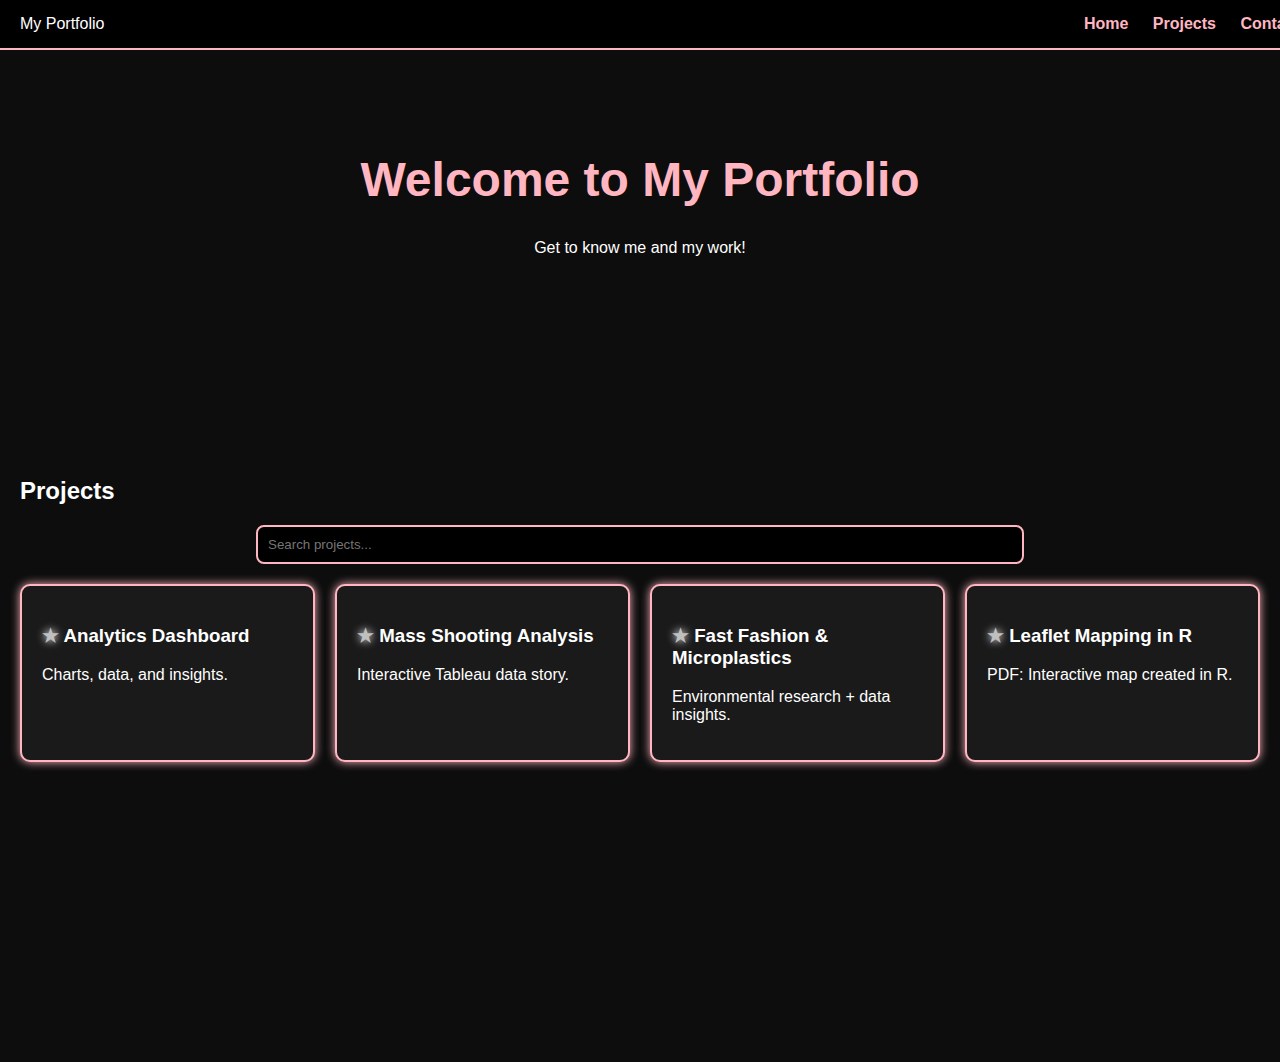
<file: Index.html>
<!DOCTYPE html>
<html lang="en">
<head>
<meta charset="UTF-8">
<meta name="viewport" content="width=device-width, initial-scale=1.0">
<title>Pink & Black Portfolio</title>
<link rel="stylesheet" href="style.css">
</head>
<body>

<header>
  <span class="logo-text">My Portfolio</span>
  <nav>
    <a href="#home">Home</a>
    <a href="#projects">Projects</a>
    <a href="#contact">Contact</a>
  </nav>
</header>

<section id="home" class="hero">
  <h1>Welcome to My Portfolio</h1>
  <p>Get to know me and my work!</p>
</section>

<section id="projects">
  <h2>Projects</h2>

  <div class="search-box">
    <input type="text" id="searchInput" placeholder="Search projects...">
  </div>

  <div class="projects-grid" id="projectGrid">

    <div class="project-card" data-title="Analytics Dashboard" onclick="openModal('Analytics Dashboard','Data visualization dashboard with charts.','https://example.com/dashboard')">
      <h3><span class="star">★</span> Analytics Dashboard</h3>
      <p>Charts, data, and insights.</p>
    </div>

    <div class="project-card" data-title="Mass Shooting Analysis" onclick="openModal('Mass Shooting Analysis','A Tableau visualization analyzing patterns and trends in U.S. mass shootings.','https://public.tableau.com/app/profile/alyssa.woung/viz/TableauProject-DSS315/MassShootingAnalysis')">
      <h3><span class="star">★</span> Mass Shooting Analysis</h3>
      <p>Interactive Tableau data story.</p>
    </div>

    <div class="project-card" data-title="Fast Fashion & Microplastics" onclick="openModal('Fast Fashion & Microplastics','A research project exploring the environmental impact of fast fashion and microplastic pollution.','https://alyssajwoung.wixsite.com/fast-fashion-and-mic')">
      <h3><span class="star">★</span> Fast Fashion & Microplastics</h3>
      <p>Environmental research + data insights.</p>
    </div>

    <div class="project-card" data-title="Leaflet Mapping in R" onclick="openModal('Leaflet Mapping in R','An interactive mapping project created in R using the Leaflet package.','assets/LeafletMapping.pdf')">
      <h3><span class="star">★</span> Leaflet Mapping in R</h3>
      <p>PDF: Interactive map created in R.</p>
    </div>

  </div>
</section>

<section id="contact">
</file>
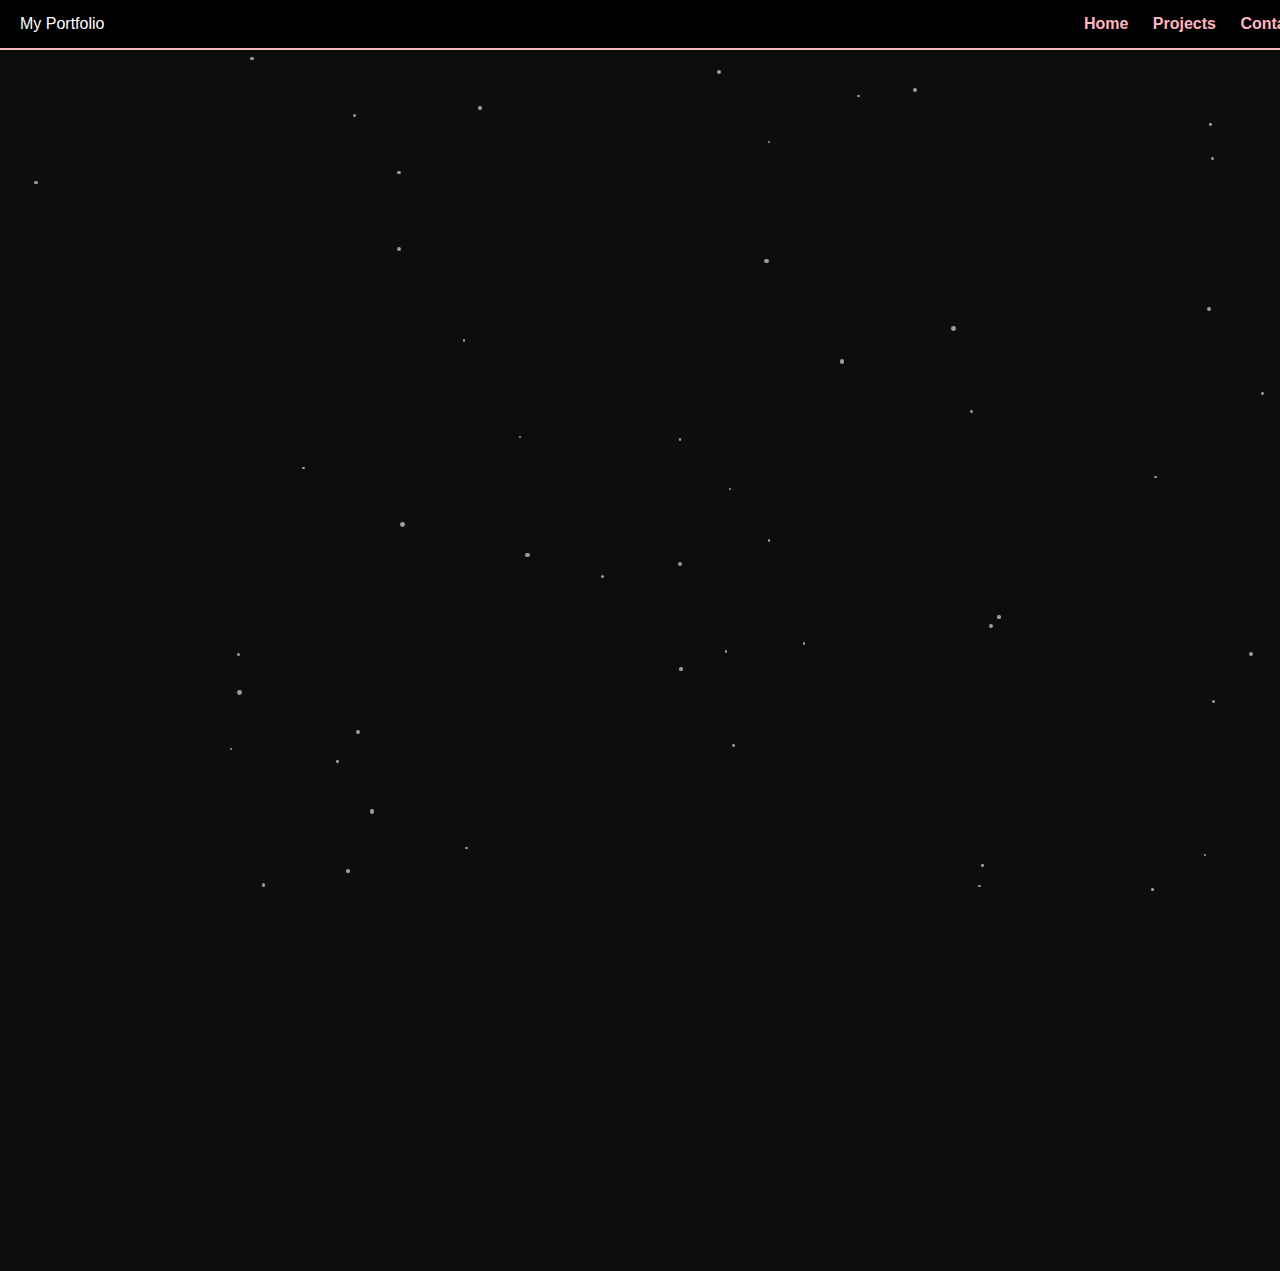
<file: Index.html.html>
<!DOCTYPE html>
<html lang="en">
<head>
<meta charset="UTF-8">
<meta name="viewport" content="width=device-width, initial-scale=1.0">
<title>Pink & Black Portfolio</title>
<link rel="stylesheet" href="style.css">
</head>
<body>

<header>
  <span class="logo-text">My Portfolio</span></div>
  <nav>
    <a href="#home">Home</a>
    <a href="#projects">Projects</a>
    <a href="#contact">Contact</a>
  </nav>
</header>

<section id="home" class="hero">
  <h1>Welcome to My Portfolio</h1>
  <p>Get to know me and my work!.</p>
</section>

<section id="projects">
  <h2>Projects</h2>

  <div class="search-box">
    <input type="text" id="searchInput" placeholder="Search projects...">
  </div>

  <div class="projects-grid" id="projectGrid">

    
    <div class="project-card" data-title="Analytics Dashboard" onclick="openModal('Analytics Dashboard','Data visualization dashboard with charts.','https://example.com/dashboard')">
      <h3><span class="star">★</span> Analytics Dashboard</h3>
      <p>Charts, data, and insights.</p>
    </div>

    <div class="project-card" data-title="Mass Shooting Analysis" onclick="openModal('Mass Shooting Analysis','A Tableau visualization analyzing patterns and trends in U.S. mass shootings.','https://public.tableau.com/app/profile/alyssa.woung/viz/TableauProject-DSS315/MassShootingAnalysis')">
      <h3><span class="star">★</span> Mass Shooting Analysis</h3>
      <p>Interactive Tableau data story.</p>
    </div>

    <div class="project-card" data-title="Fast Fashion & Microplastics" onclick="openModal('Fast Fashion & Microplastics','A research project exploring the environmental impact of fast fashion and microplastic pollution.','https://alyssajwoung.wixsite.com/fast-fashion-and-mic')">
      <h3><span class="star">★</span> Fast Fashion & Microplastics</h3>
      <p>Environmental research + data insights.</p>
    </div>

    <div class="project-card" data-title="Leaflet Mapping in R" onclick="openModal('Leaflet Mapping in R','An interactive mapping project created in R using the Leaflet package. (Requires local file access)','file:///C:/Users/alyss/Downloads/Leaflet%20Package%20in%20R%20(2).pdf')">
      <h3><span class="star">★</span> Leaflet Mapping in R</h3>
      <p>PDF: Interactive map created in R.</p>
    </div>

  </div>
</section>

<section id="contact">
  <h2>Contact</h2>
  <p>Email: <span class="contact-info">alyssajwoung@gmail.com</span></p>
  <p>Phone: <span class="contact-info">234-214-2698</span></p>
  <p>LinkedIn: <a href="https://www.linkedin.com/in/alysswoung" target="_blank" class="contact-info">linkedin.com/in/alysswoung</a></p>
</section>

<!-- Modal -->
<div class="modal-bg" id="modalBg">
  <div class="modal">
    <span class="close-btn" onclick="closeModal()">X</span>
    <h2 id="modalTitle"></h2>
    <p id="modalDesc"></p>
    <a id="modalLink" href="#" target="_blank">Visit Project →</a>
  </div>
</div>

<script src="script.js"></script>
</body>
</html>
</file>
<file: style.css>
body { margin:0; font-family:Arial,sans-serif; background:#0d0d0d; color:white; scroll-behavior:smooth; }
header { position:fixed; top:0; width:100%; background:black; padding:15px 20px; display:flex; justify-content:space-between; align-items:center; border-bottom:2px solid #ffb6c1; z-index:1000; }
header a { color:#ffb6c1; margin-left:20px; text-decoration:none; font-weight:bold; transition:0.3s; }
header a:hover { color:white; }

section { padding:100px 20px; }
.hero { text-align:center; padding-top:120px; }
.hero h1 { color:#ffb6c1; font-size:48px; }
.hero p { max-width:600px; margin:auto; }

.projects-grid { display:grid; grid-template-columns:repeat(auto-fit,minmax(250px,1fr)); gap:20px; margin-top:20px; }
.project-card { background:#1a1a1a; padding:20px; border-radius:10px; border:2px solid #ffb6c1; cursor:pointer; transition:0.3s; animation:slideUp 0.8s ease both; box-shadow:0 0 10px #ffb6c1; }
.project-card:hover { transform:scale(1.05); box-shadow:0 0 15px #ffb6c1; }
@keyframes slideUp { from {opacity:0; transform:translateY(20px);} to {opacity:1; transform:translateY(0);} }

.search-box { text-align:center; margin:20px auto; }
input[type="text"] { width:60%; padding:10px; border:2px solid #ffb6c1; background:black; color:white; border-radius:8px; }

.hidden-section { opacity:0; transform:translateY(40px); transition:1s ease; }
.show-section { opacity:1; transform:translateY(0); }

.star { display:inline-block; color:#c0c0c0; text-shadow:0 0 8px #fff; transition:transform 0.3s ease,text-shadow 0.3s ease; }
.star:hover { animation:pulse 0.6s infinite alternate ease-in-out; text-shadow:0 0 15px #fff; transform:scale(1.4); }
@keyframes pulse { 0%{transform:scale(1.3); opacity:0.9;} 100%{transform:scale(1.6); opacity:1;} }

.modal-bg { display:none; position:fixed; top:0; left:0; width:100%; height:100%; background:rgba(0,0,0,0.8); justify-content:center; align-items:center; animation:fadeIn 0.4s ease; z-index:2000; }
.modal { background:#111; padding:30px; max-width:500px; border-radius:10px; border:2px solid #ffb6c1; }
.close-btn { float:right; cursor:pointer; color:#ffb6c1; font-weight:bold; }
.modal h2 { color:#ffb6c1; }
.modal a { color:#ffb6c1; font-weight:bold; }

.contact-info { color:#ffb6c1; }

/* Floating background stars */
.floating-star { position:absolute; width:4px; height:4px; background:#c0c0c0; border-radius:50%; opacity:0.8; animation:floatStars 20s linear infinite; pointer-events:none; }
@keyframes floatStars { 0%{transform:translateY(0) translateX(0) scale(1); opacity:0.6;} 50%{transform:translateY(-20px) translateX(10px) scale(1.2); opacity:1;} 100%{transform:translateY(0) translateX(0) scale(1); opacity:0.6;} }
</file>
